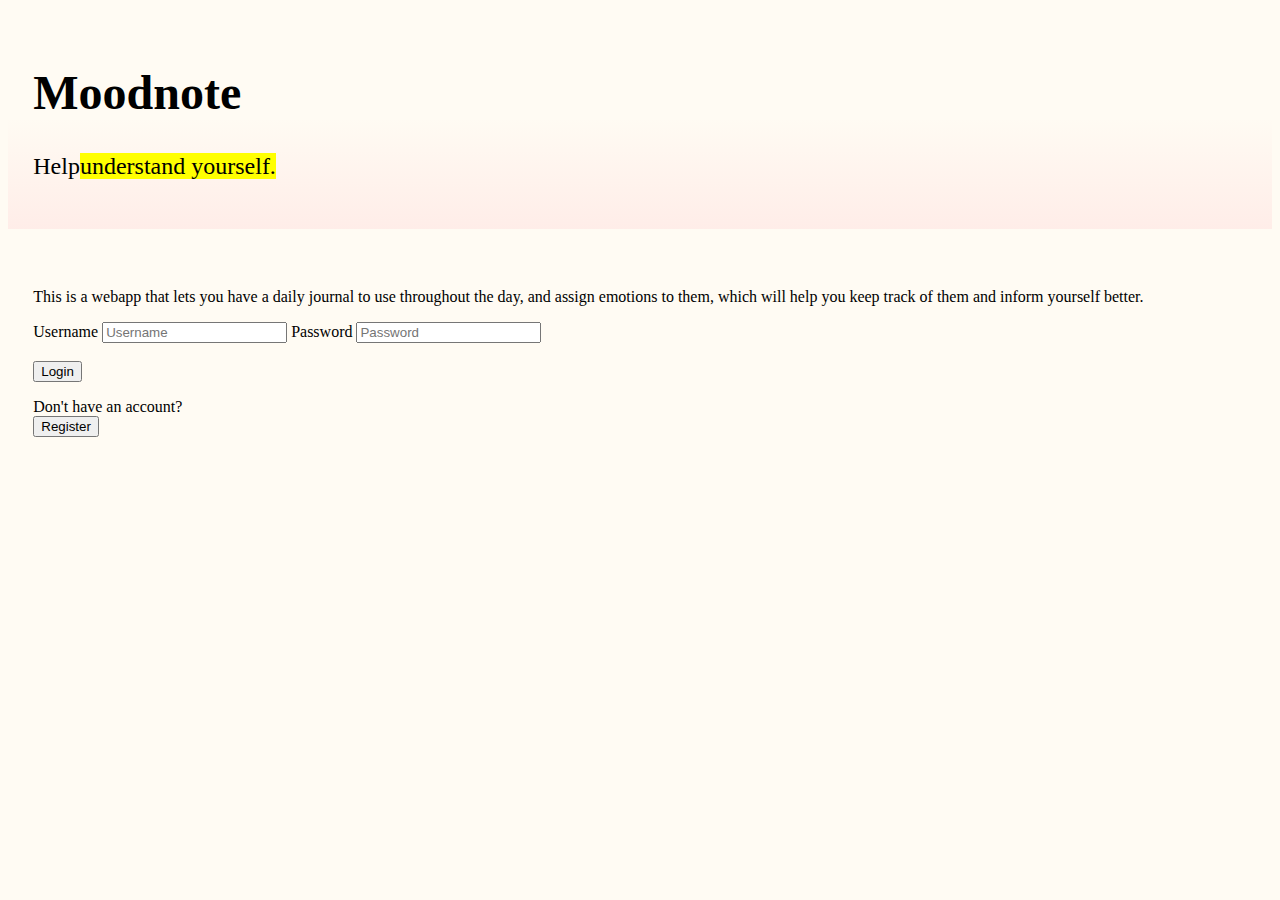
<file: Moodnote/index.html>
<!DOCTYPE = html>
<html lang="en">
  <head>
    <meta charset="utf-8">
    <meta name="viewport" content="width=device-width, initial-scale=1">
    <title>Welcome to Moodnote</title>
    
    <!-- Looks scary, I know, this is whats used to import bootstrap (same goes for the <script> in the body.-->
    <link href="https://cdn.jsdelivr.net/npm/bootstrap@5.2.3/dist/css/bootstrap.min.css" rel="stylesheet" integrity="sha384-rbsA2VBKQhggwzxH7pPCaAqO46MgnOM80zW1RWuH61DGLwZJEdK2Kadq2F9CUG65" crossorigin="anonymous">
    
    <style>
        body{
            background-color: rgb(255, 251, 243);
        }
        #title{
            background-image: linear-gradient(rgba(255, 255, 255, 0), rgba(255, 255, 255, 0), rgba(255, 217, 217, 0.411));
            font-size: x-large;
            position: sticky;
        }

    </style>
    </head>
  
    <body>
        <div id="title" class="container.flow" style="margin: auto; padding: 2%;">
            <h1>Moodnote</h1>
            <p>Help<mark>understand yourself.</mark> </p>
        </div>

        <div id="body" class="container" style="padding: 2%;">
            <br>
            <p>This is a webapp that lets you have a daily journal to use throughout the day, and assign emotions to them, which will help you keep track of them and inform yourself better.</p>
            
            <!-- LOGIN FORM (These divs are ugly, wonder if theres a better way to do this while looking good on the page)-->
            <div class="container mt-5">
                <div class="row justify-content-center">
                    <div class="col-md-6">
                        <div class="card">
                            <div class="card-body">    
                                <form id="loginForm" action="">
                                        <div class="form-group">
                                            <label for="username">Username</label>
                                            <input type="text" class="form-control" id="username" placeholder="Username" required>
                                            <label for="username">Password</label>
                                            <input type="text" class="form-control" id="password" placeholder="Password" required>
                                        </div>
                                        <br>
                                        <button type="button" class="btn btn-primary">Login</button>
                                </form>
                                
                                <p>Don't have an account?<br>
                                    <button type="button" class="btn btn-warning">Register</button>
                                </p>
                                </div>
                            </div>
                        </div>
                    </div>
                </div>
            </p>
            
        </div>


        <script src="https://cdn.jsdelivr.net/npm/bootstrap@5.2.3/dist/js/bootstrap.bundle.min.js" integrity="sha384-kenU1KFdBIe4zVF0s0G1M5b4hcpxyD9F7jL+jjXkk+Q2h455rYXK/7HAuoJl+0I4" crossorigin="anonymous"></script>
  </body>
</html>
</file>
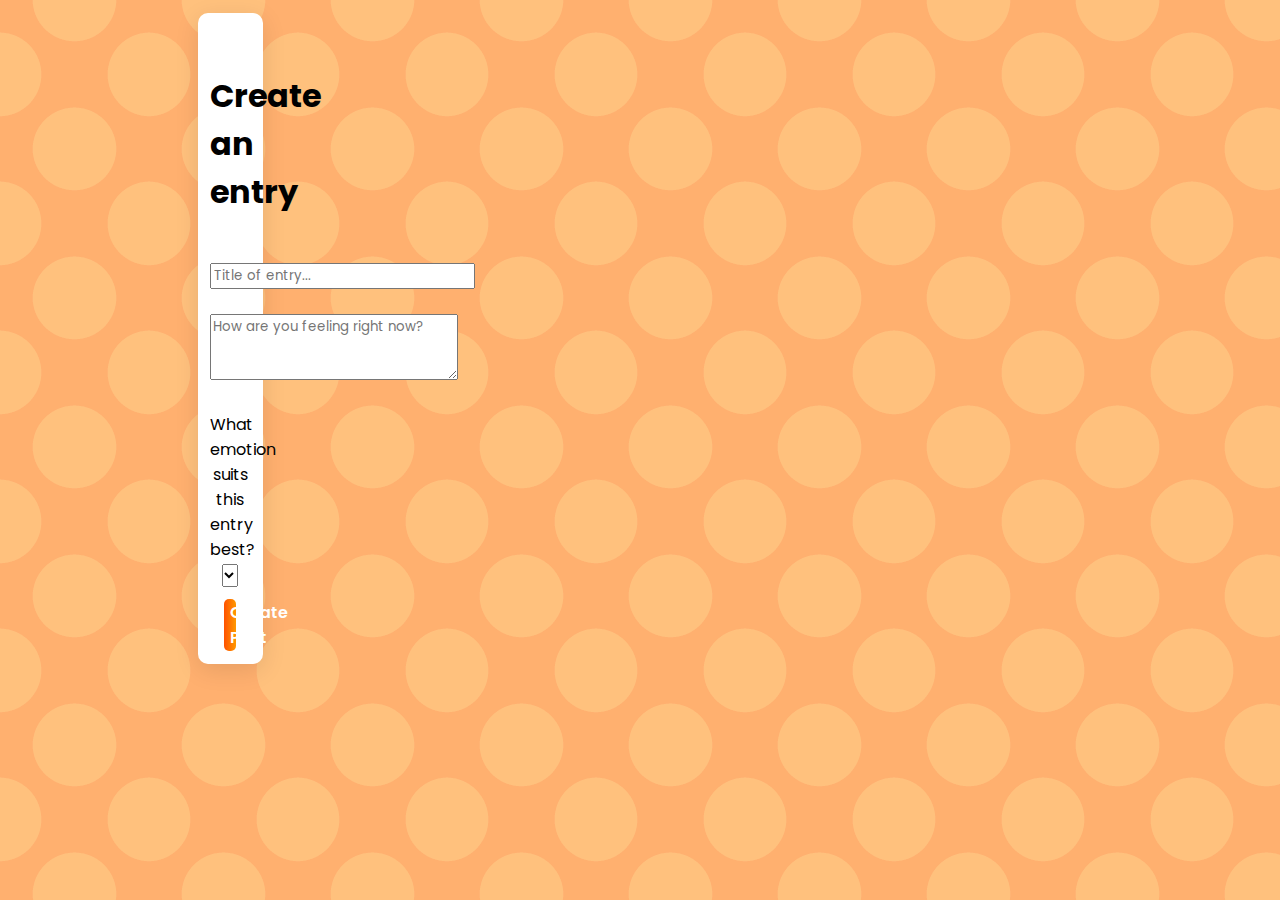
<file: Moodnote/CreatePost.html>
<!DOCTYPE html>

<head>
    <meta charset="utf-8">
    <meta name="viewport" content="width=device-width, initial-scale=1">
    <title>Welcome to Moodnote</title>

    <!-- External CSS -->
    <link rel="stylesheet" href="Style.css">
    <link href="https://unpkg.com/boxicons@2.1.4/css/boxicons.min.css" rel="stylesheet">

    <!-- Bootstrap CSS -->
    <link href="https://cdn.jsdelivr.net/npm/bootstrap@5.2.3/dist/css/bootstrap.min.css" rel="stylesheet"
        integrity="sha384-rbsA2VBKQhggwzxH7pPCaAqO46MgnOM80zW1RWuH61DGLwZJEdK2Kadq2F9CUG65" crossorigin="anonymous">

</head>
<body>
    <div class="container">
         <div class="form-group">
            <form action="">
                <br>
                <center><h1>Create an entry</h1></center><br>
                <div class="form-group">
                    <input type="text" id="postTitle" placeholder="Title of entry..."><br><br>
                    <textarea class="form-control" id="postContent" placeholder="How are you feeling right now?" rows="3"></textarea>
                </div> <br>
                <label>What emotion suits this entry best?</label>
                <div class="form-group">
                    <select name="emotion" id="emotion" style="width: 40%;">
                        <option value="happy">Happy</option>
                        <option value="sad">Sad</option>
                        <option value="angry">Angry</option>
                        <option value="neutral">Neutral</option>
                    </select>
                </div>
                <button type="submit" class="btn">Create Post</button>
            </form>
    </div>
</body>
</html>
</file>
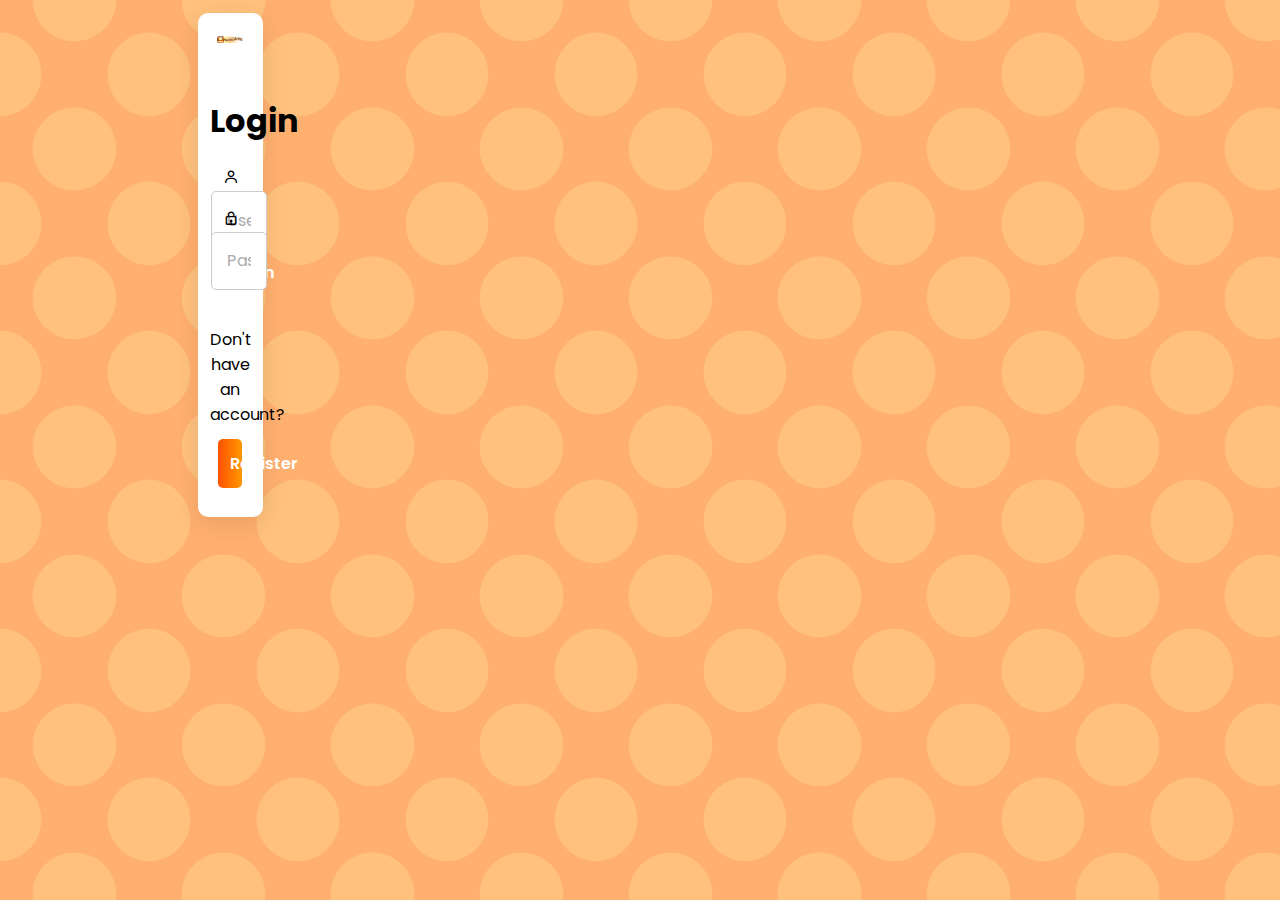
<file: Moodnote/Login.html>
<!DOCTYPE html>
<html lang="en">

<head>
    <meta charset="utf-8">
    <meta name="viewport" content="width=device-width, initial-scale=1">
    <title>Welcome to Moodnote</title>

    <!-- External CSS -->
    <link rel="stylesheet" href="Style.css">
    <link href="https://unpkg.com/boxicons@2.1.4/css/boxicons.min.css" rel="stylesheet">

    <!-- Bootstrap CSS -->
    <link href="https://cdn.jsdelivr.net/npm/bootstrap@5.2.3/dist/css/bootstrap.min.css" rel="stylesheet"
        integrity="sha384-rbsA2VBKQhggwzxH7pPCaAqO46MgnOM80zW1RWuH61DGLwZJEdK2Kadq2F9CUG65" crossorigin="anonymous">
</head>

<body>
    <div class="container">
        <img class="img-responsive" src="./img/moodLogo.png" width="65%" height="65%">
        <div class="form-box Login">
            <form action="">
                <br>
                <center><h1>Login</h1></center>
                <div class="input-box">
                    <i class='bx bx-user'></i>
                    <input type="text" placeholder="Username" required>
                </div>
                <div class="input-box">
                    <i class='bx bx-lock'></i>
                    <input type="password" placeholder="Password" required>
                </div>

                <button type="submit" class="btn">Login</button>

                <br></br>

                <p>Don't have an account?<br>
                    <button type="button" class="btn btn-warning"
                        onclick="smoothRedirect('Login.html')">Register</button>
                </p>

                <!-- Connect register.html to the register button -->
                <script>
                    document.querySelector('.btn-warning').addEventListener('click', function () 
                    {
                        window.location.href = 'register.html';
                    });
                </script>
            </form>
        </div>
    </div>
    <!-- Bootstrap JS -->
    <script src="https://cdn.jsdelivr.net/npm/bootstrap@5.2.3/dist/js/bootstrap.bundle.min.js"
        integrity="sha384-kenU1KFdBIe4zVF0s0G1M5b4hcpxyD9F7jL+jjXkk+Q2h455rYXK/7HAuoJl+0I4"
        crossorigin="anonymous"></script>

    <script>
        // Smooth transition before leaving
        function smoothRedirect(url) {
            document.body.style.opacity = "0";
            setTimeout(function () {
                window.location.href = url;
            }, 500);
        }

        // Login button action
        document.querySelector('.btn-primary').addEventListener('click', function () {
            const username = document.getElementById('username').value.trim();
            const password = document.getElementById('password').value.trim();

            if (username === 'user' && password === 'pass') {
                alert('Login successful!');
                // Redirect to another page
            } else {
                alert('Invalid username or password. Please try again.');
            }
        });
    </script>
</body>

</html>
</file>
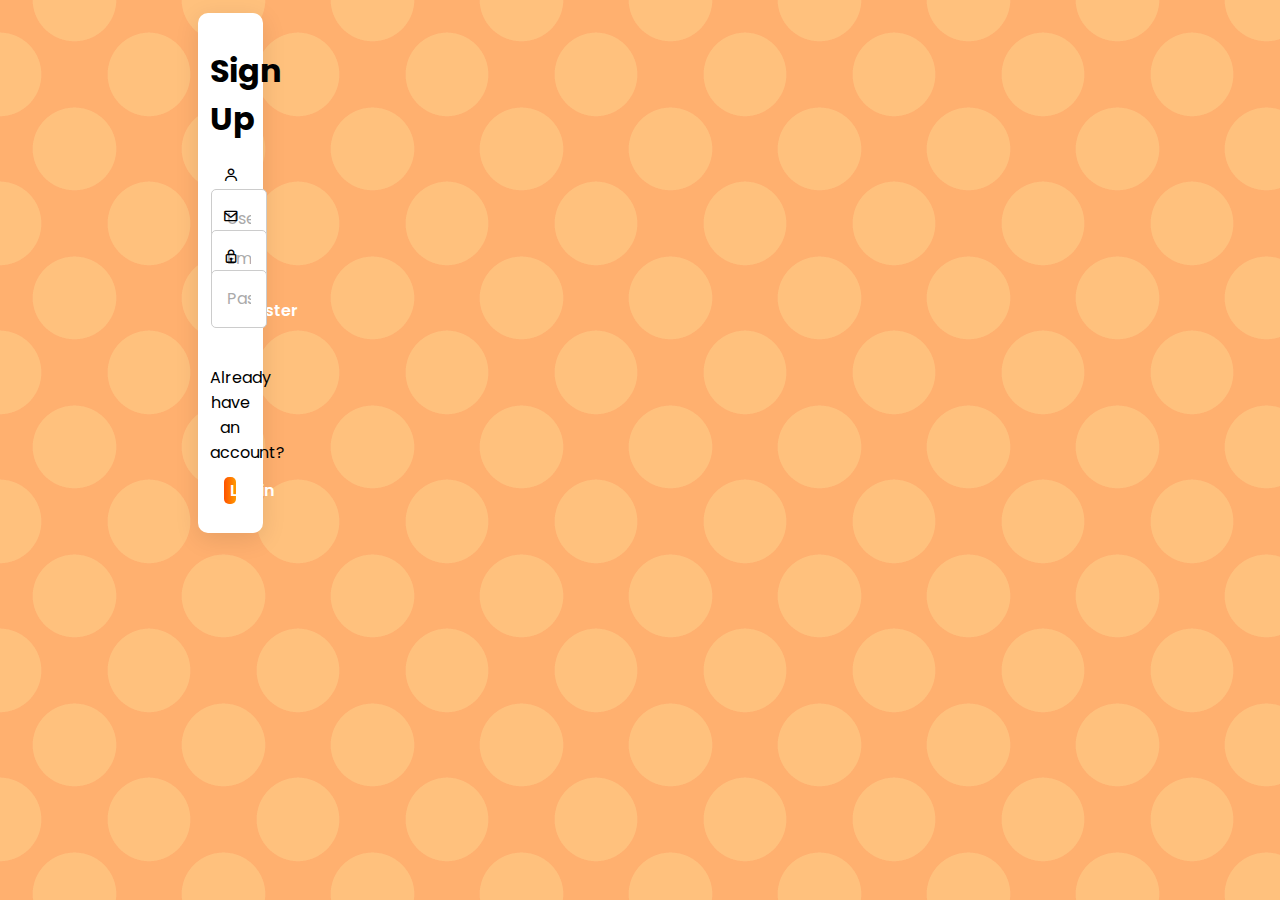
<file: Moodnote/Register.html>
<!DOCTYPE html>
<html lang="en">

<head>
    <meta charset="utf-8">
    <meta name="viewport" content="width=device-width, initial-scale=1">
    <title>Register to Moodnote</title>

    <link rel="stylesheet" href="Style.css">
    <link href="https://unpkg.com/boxicons@2.1.4/css/boxicons.min.css" rel="stylesheet">


    <!--Bootstrap man-->
    <link href="https://cdn.jsdelivr.net/npm/bootstrap@5.2.3/dist/css/bootstrap.min.css" rel="stylesheet"
        integrity="sha384-rbsA2VBKQhggwzxH7pPCaAqO46MgnOM80zW1RWuH61DGLwZJEdK2Kadq2F9CUG65" crossorigin="anonymous">
</head>

<body>
    <div class="container">
        <center><h1>Sign Up</h1></center>
        <form id="register-form">
            <div class="input-box">
                    <i class='bx bx-user'></i>
                    <input type="text" placeholder="Username" required>
                </div>
            <div class="input-box">
                <i class='bx bx-envelope'></i>
                <input type="email" placeholder="Email" required>
            </div>
            <div class="input-box">
                    <i class='bx bx-lock'></i>
                    <input type="password" placeholder="Password" required>
            </div>

            <button type="submit" class="btn btn-primary">Register</button>

            <br></br>
            <p>Already have an account?<br>
                <button type="button" class="btn btn-link" onclick="smoothRedirect('Login.html')">Login</button>
            </p>
        </form>
    </div>

    <script>
        document.addEventListener("DOMContentLoaded", function () {
            document.body.classList.add("fade-in");
        });

        // Smooth transition before leaving
        function smoothRedirect(url) {
            document.body.style.opacity = "0";
            setTimeout(function () {
                window.location.href = url;
            }, 500); // matches the CSS transition time
        }
    </script>

</body>
</file>
<file: Moodnote/Style.css>
@import url("https://fonts.googleapis.com/css2?family=Poppins:wght@300;400;500;600;700&display=swap");

* {
    font-family: 'Poppins', sans-serif;
}

body{
    background-image: url("./img/bgDots.png");
    background-repeat: repeat;
}

.container {
    width: 40px;
    margin: 1%;
    margin-left: 15%;
    padding: 1%;
    background: #fff;
    border-radius: 10px;
    box-shadow: 0px 6px 25px rgba(0, 0, 0, 0.1);
    text-align: center;
}

.container .input-box {
    position: relative;
    width: 100%;
    height: 40px;
    margin: 1%;
}

.input-box input {
    width: 60%;
    height: 80%;
    background: #fff;
    border: 1px solid #ccc;
    border-radius: 5px;
    font-size: 16px;
    color: #333;
    padding: 12px 15px;
    transition: 0.3s ease;
}

.input-box input::placeholder {
    color: #aaa;
}

.input-box input:focus {
    border-color: #007bff;
    box-shadow: 0 0 9px rgba(0, 123, 255, 0.4);
    outline: none;
}


.container .btn {
    width: 24%;
    height: 80%;
    border: none;
    outline: none;
    border-radius: 5px;
    background: linear-gradient(to right, #ff5100, #ff9900);
    color: #fff;
    font-size: 16px;
    font-weight: 600;
    cursor: pointer;
    margin-top: 12px;
    transition: 0.3s;
}

.container .btn:hover {
    opacity: 0.6;
}


.register-btn {
    width: 50%;
    height: 80%;
    border: none;
    outline: none;
    border-radius: 5px;
    background: #ffb800;
    color: #000;
    font-size: 16px;
    font-weight: 600;
    cursor: pointer;
    margin-top: 10px;
    transition: 0.3s;
}

.register-btn:hover {
    background: #e6a800;
}


.register-link {
    font-size: 14px;
    text-align: center;
    margin: 15px 0 10px;
    color: #555;
}


.btn-warning {
    margin-top: 12px;
    border-radius: 12px;
    font-weight: 600;
    padding: 12px;
    width: 100%;
    font-size: 16px;
    background: #ffb300;
    border: none;
    transition: background 0.3s ease, transform 0.2s ease;
}

.btn-warning:hover {
    background: #e6a000;
    transform: translateY(-2px);
}


body.fade-in {
    opacity: 1;
}
</file>
